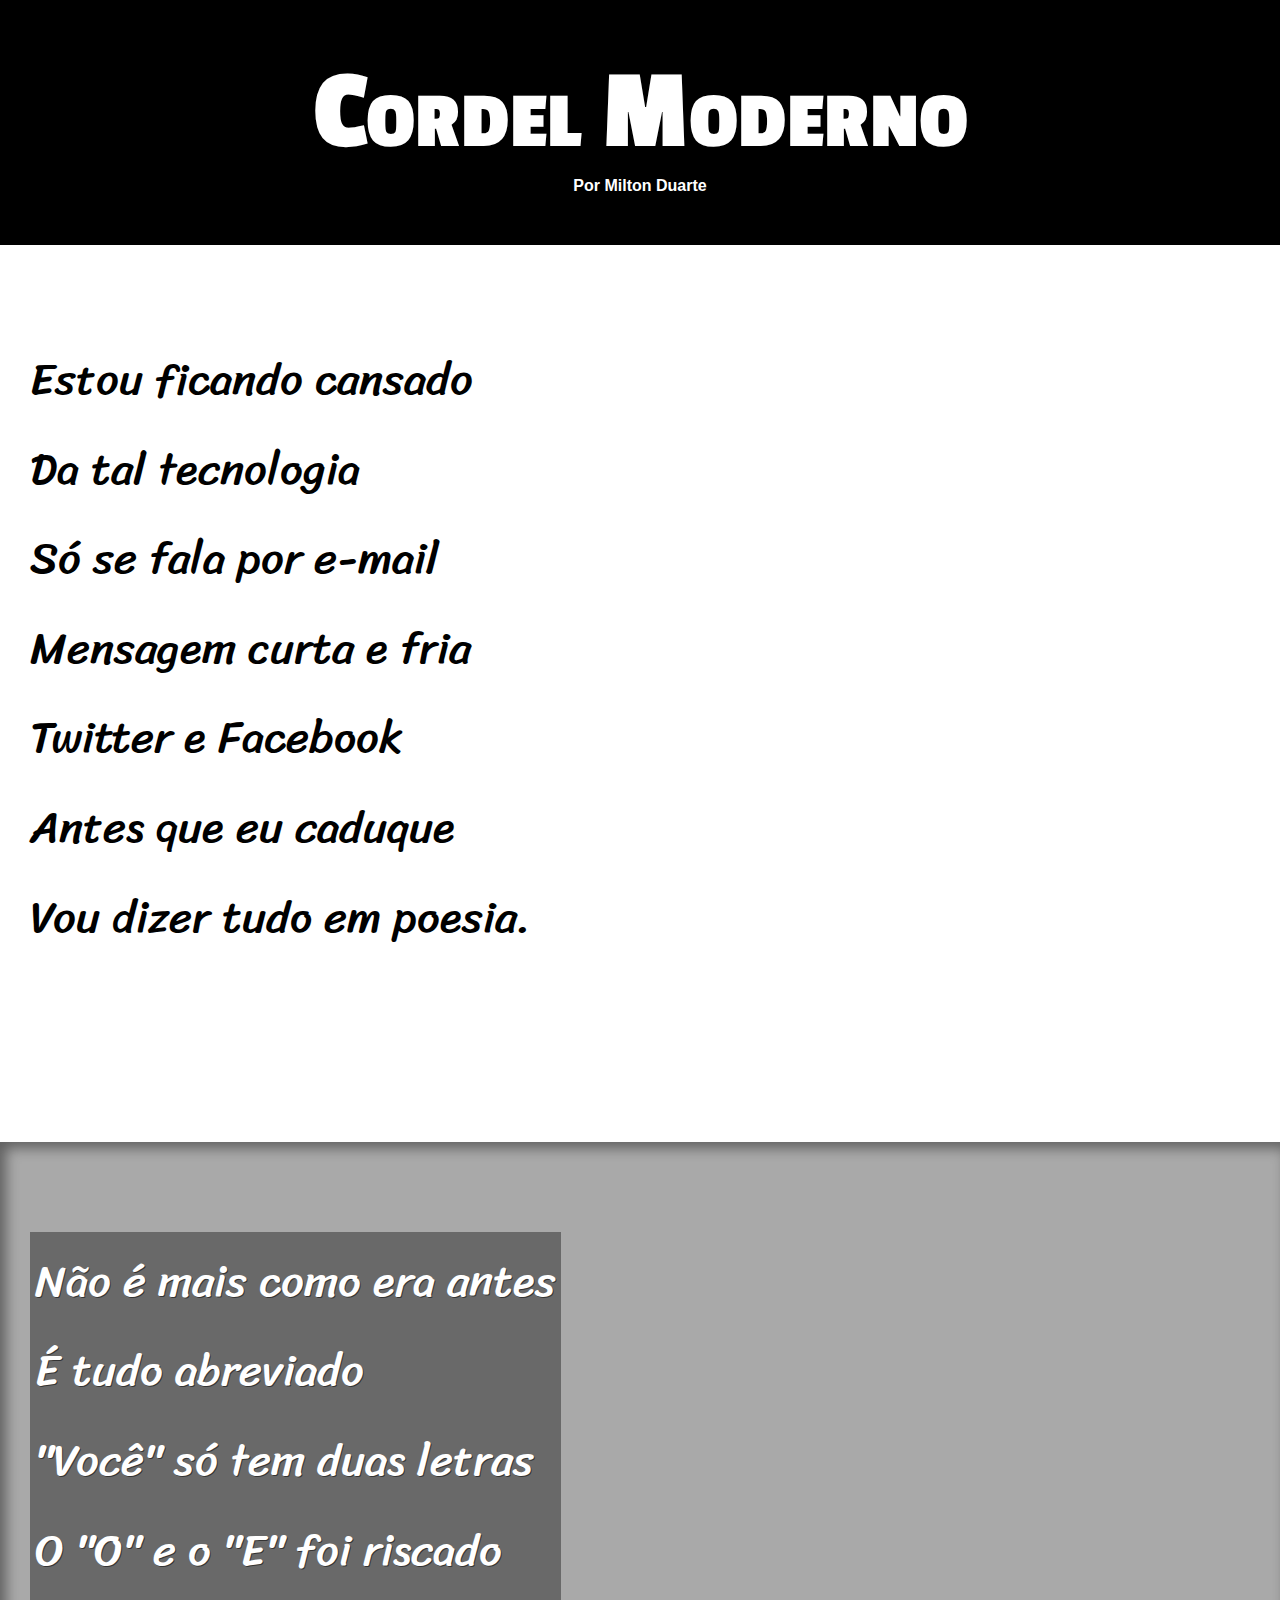
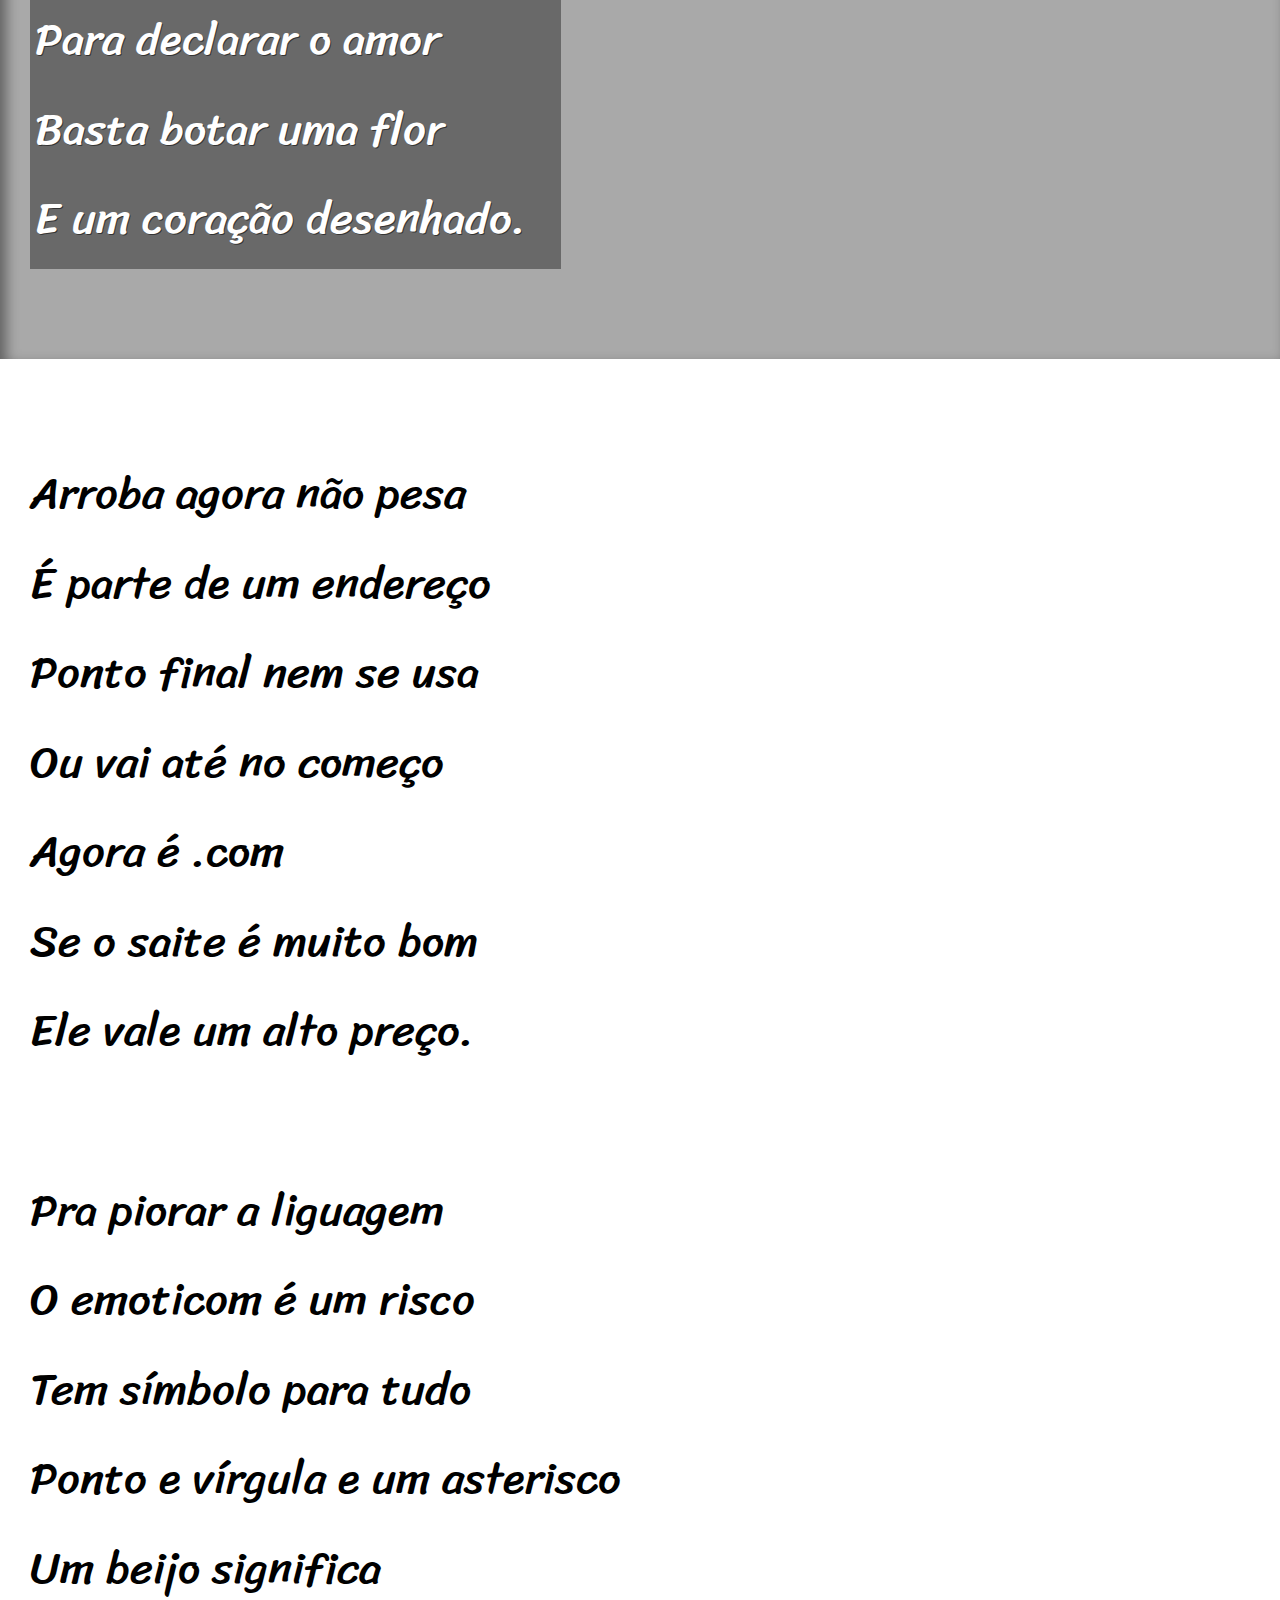
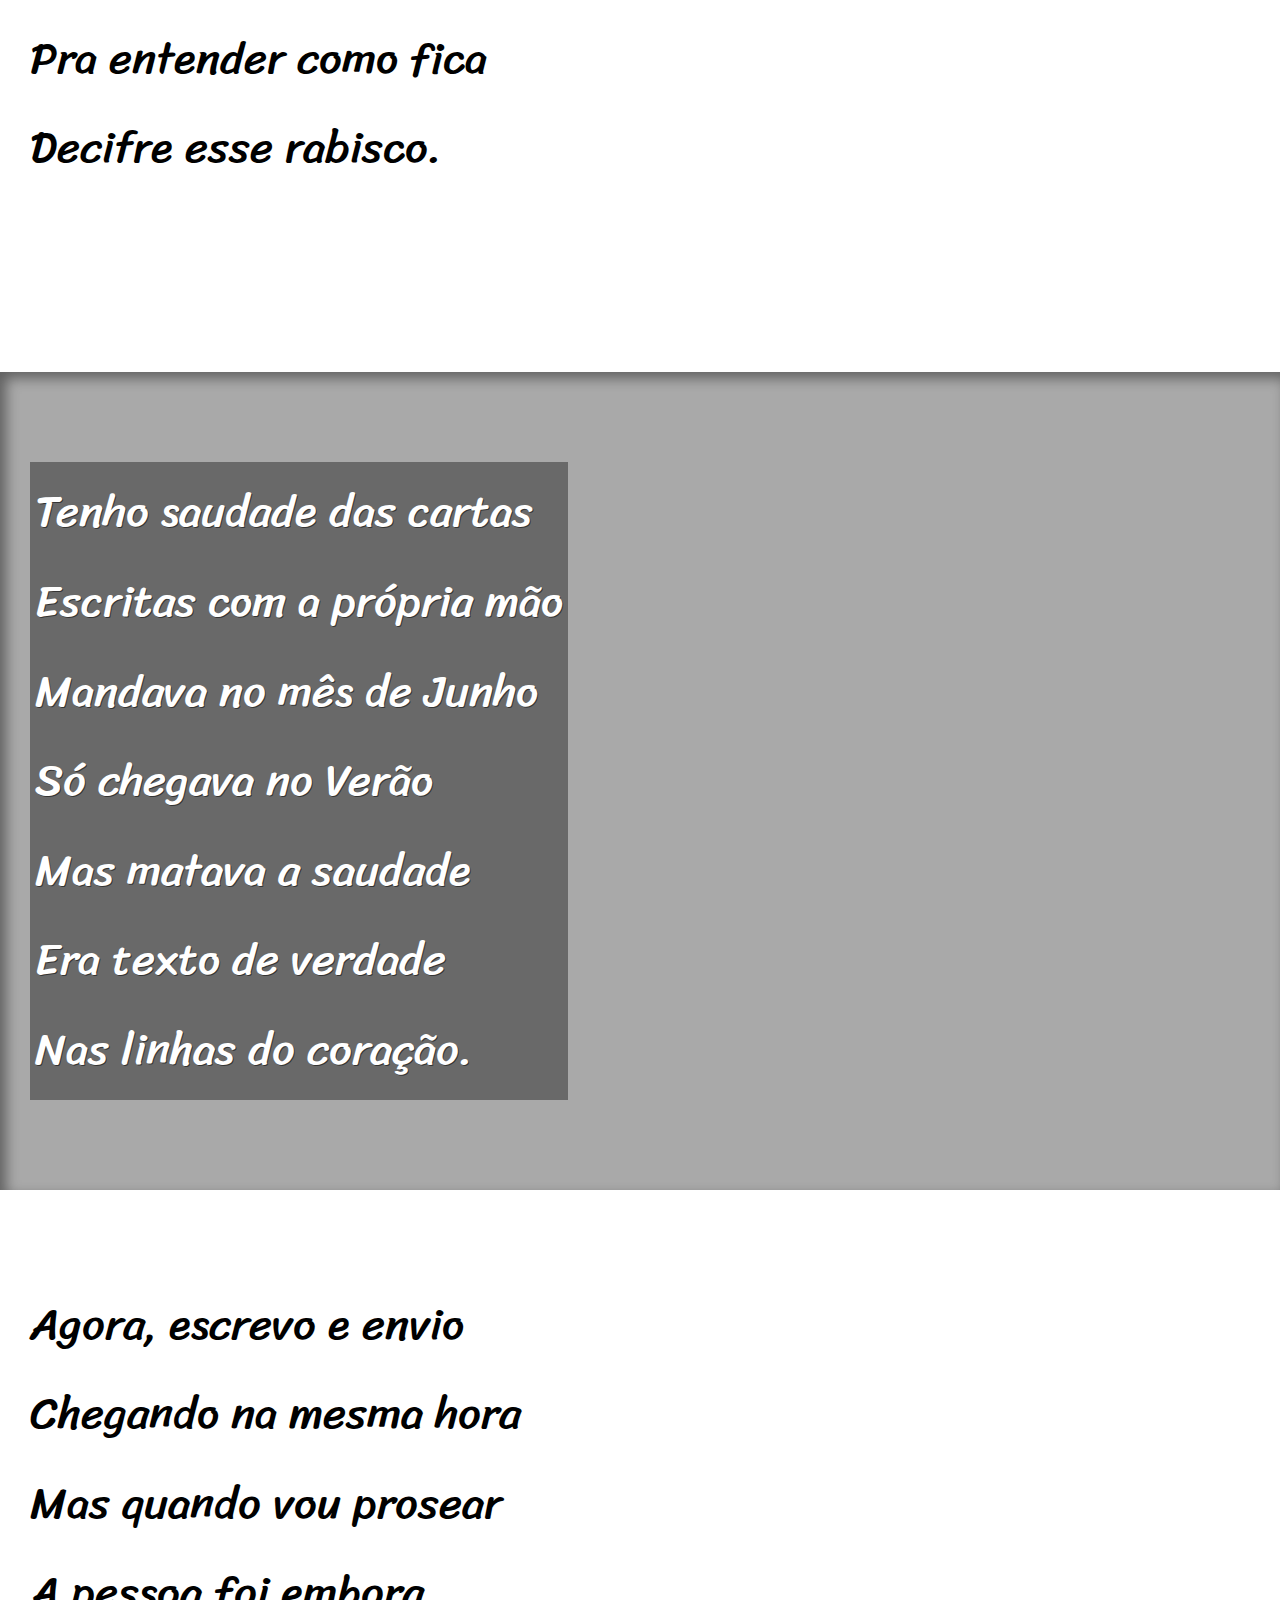
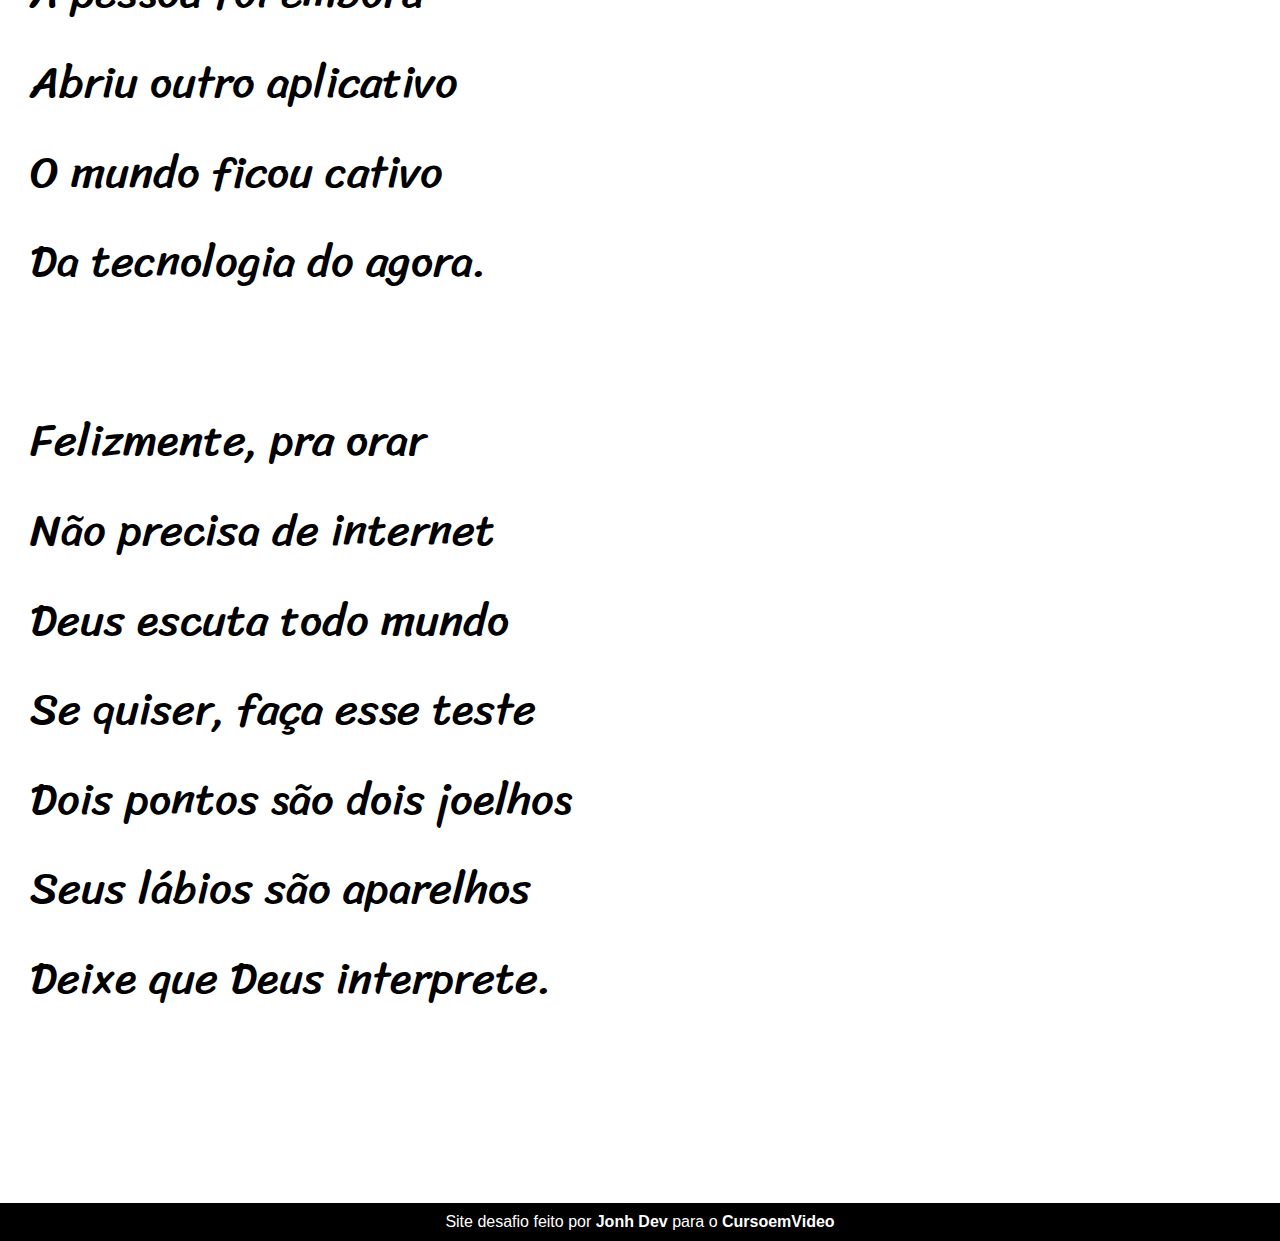
<file: Desafios/d001/index.html>
<!DOCTYPE html>
<html lang="pt-br">
<head>
    <meta charset="UTF-8">
    <meta http-equiv="X-UA-Compatible" content="IE=edge">
    <meta name="viewport" content="width=device-width, initial-scale=1.0">
    <title>Cordel Moderno</title>
    <link rel="stylesheet" href="estilo/style.css">
</head>
<body>
    <header>
        <h1>Cordel Moderno</h1>
        <p><a href="https://www.recantodasletras.com.br/poesias/3186743" target="_blank">Por Milton Duarte</a></p>  
    </header>

    <section class="normal">
        <p>
            Estou ficando cansado <br>
            Da tal tecnologia <br>
            Só se fala por e-mail <br>
            Mensagem curta e fria <br>
            Twitter e Facebook <br>
            Antes que eu caduque <br>
            Vou dizer tudo em poesia.
        </p>
    </section>

    <section class="imagem" id="img01">
        <p>
            Não é mais como era antes <br>
            É tudo abreviado <br>
            "Você" só tem duas letras <br>
            O "O" e o "E" foi riscado <br>
            Para declarar o amor <br>
            Basta botar uma flor <br>
            E um coração desenhado.
        </p>
    </section>

    <section class="normal">
        <p>
            Arroba agora não pesa <br>
            É parte de um endereço <br>
            Ponto final nem se usa <br>
            Ou vai até no começo <br>
            Agora é .com <br>
            Se o saite é muito bom <br>
            Ele vale um alto preço.
        </p>

        <p>
            Pra piorar a liguagem <br>
            O emoticom é um risco <br>
            Tem símbolo para tudo <br>
            Ponto e vírgula e um asterisco <br>
            Um beijo significa <br>
            Pra entender como fica <br>
            Decifre esse rabisco.
        </p>
    </section>

    <section class="imagem" id="img02">
        <p>
            Tenho saudade das cartas <br>
            Escritas com a própria mão <br>
            Mandava no mês de Junho <br>
            Só chegava no Verão <br>
            Mas matava a saudade <br>
            Era texto de verdade <br>
            Nas linhas do coração.
        </p>
    </section>

    <section class="normal">
        <p>
            Agora, escrevo e envio <br>
            Chegando na mesma hora <br>
            Mas quando vou prosear <br>
            A pessoa foi embora <br>
            Abriu outro aplicativo <br>
            O mundo ficou cativo <br>
            Da tecnologia do agora.
        </p>

        <p>
            Felizmente, pra orar <br>
            Não precisa de internet <br>
            Deus escuta todo mundo <br>
            Se quiser, faça esse teste <br>
            Dois pontos são dois joelhos <br>
            Seus lábios são aparelhos <br>
            Deixe que Deus interprete.
        </p>
        
    </section>

    <footer>
        <p>Site desafio feito por <a href="https://github.com/jonh-dev" target="_blank">Jonh Dev</a> para o <a href="https://www.cursoemvideo.com/" target="_blank">CursoemVideo</a> </p>
    </footer>
</body>
</html>
</file>
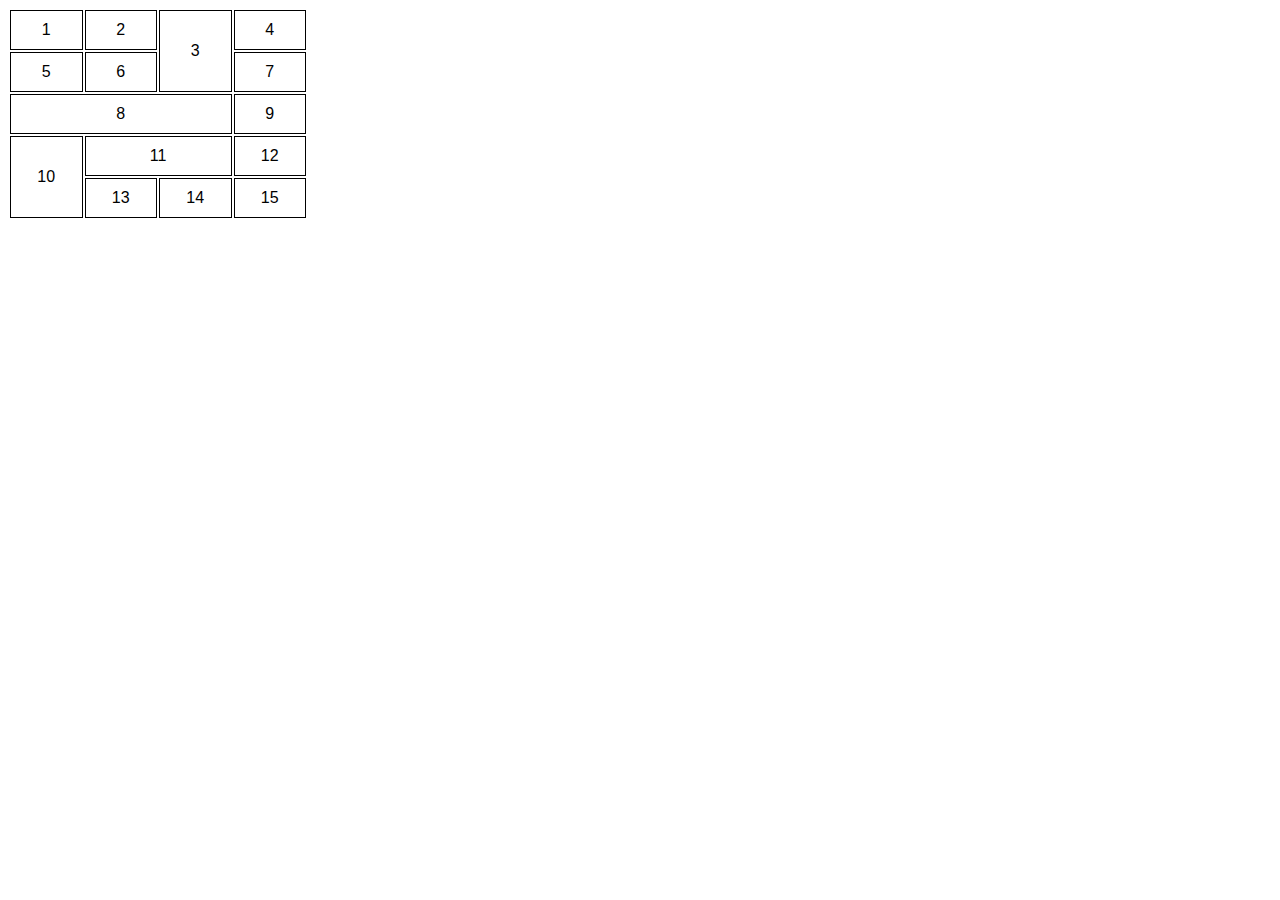
<file: Desafios/d002/index.html>
<!DOCTYPE html>
<html lang="pt-br">
<head>
    <meta charset="UTF-8">
    <meta http-equiv="X-UA-Compatible" content="IE=edge">
    <meta name="viewport" content="width=device-width, initial-scale=1.0">
    <title>Tabelas</title>
    <style>
        body{
            font-family: Arial, Helvetica, sans-serif;
        }

        table{
            width:300px;
        }

        td{
            border: 1px solid black;
            padding: 10px;
            text-align: center;
        }
    </style>
</head>
<body>
    <table>
        <tr>
            <td>1</td>
            <td>2</td>
            <td rowspan="2">3</td>
            <td>4</td>
        </tr>
        <tr>
            <td>5</td>
            <td>6</td>
            <td>7</td>
        </tr>
        <tr>
            <td colspan="3">8</td>
            <td>9</td>
        </tr>
        <tr>
            <td rowspan="2">10</td>
            <td colspan="2">11</td>
            <td>12</td>
        </tr>
        <tr>
            <td>13</td>
            <td>14</td>
            <td>15</td>
        </tr>
    </table>
</body>
</html>
</file>
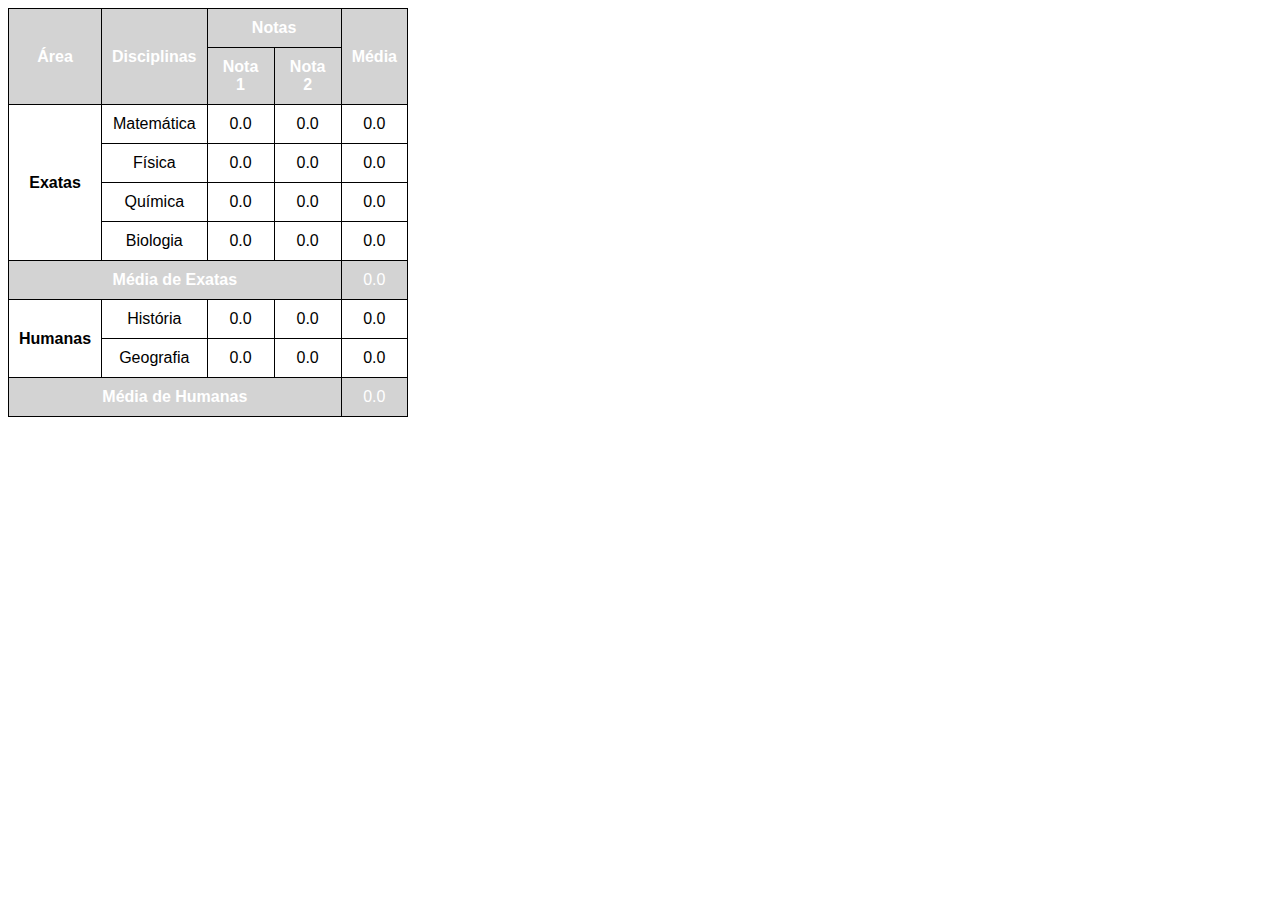
<file: Desafios/d003/index.html>
<!DOCTYPE html>
<html lang="pt-br">
<head>
    <meta charset="UTF-8">
    <meta http-equiv="X-UA-Compatible" content="IE=edge">
    <meta name="viewport" content="width=device-width, initial-scale=1.0">
    <title>Tabelas</title>
    <style>
        body{
            font-family: Arial, Helvetica, sans-serif;
        }

        table{
            border-collapse: collapse;
            width: 400px;
        }


        th, td{
            border: 1px solid black;
            padding: 10px;
            text-align: center;
        }
        
        .topo{
            color: white;
            background-color: lightgray;
        }
    </style>
</head>
<body>
    <table>
        <thead>
            <tr class="topo">
                <th rowspan="2" scope="col">Área</th>
                <th rowspan="2" scope="row">Disciplinas</th>
                <th colspan="2" scope="rowgroup">Notas</th>
                <th rowspan="2" scope="row">Média</th>
            </tr>
            <tr class="topo">
                <th scope="row">Nota 1</th>
                <th scope="row">Nota 2</th>
            </tr>
        </thead>
        <tbody>
            <tr>
                <th rowspan="4" scope="colgroup">Exatas</th>
                <td scope="col">Matemática</td>
                <td>0.0</td>
                <td>0.0</td>
                <td>0.0</td>
            </tr>
            <tr>
                <td scope="col">Física</td>
                <td>0.0</td>
                <td>0.0</td>
                <td>0.0</td>
            </tr>
            <tr>
                <td scope="col">Química</td>
                <td>0.0</td>
                <td>0.0</td>
                <td>0.0</td>
            </tr>
            <tr>
                <td scope="col">Biologia</td>
                <td>0.0</td>
                <td>0.0</td>
                <td>0.0</td>
            </tr>
            <tr class="topo">
                <th colspan="4" scope="col">Média de Exatas</th>
                <td>0.0</td>
            </tr>
            <tr>
                <th rowspan="2" scope="colgroup">Humanas</th>
                <td scope="col">História</td>
                <td>0.0</td>
                <td>0.0</td>
                <td>0.0</td>
            </tr>
            <tr>
                <td scope="col">Geografia</td>
                <td>0.0</td>
                <td>0.0</td>
                <td>0.0</td>
            </tr>
            <tr class="topo">
                <th colspan="4" scope="col">Média de Humanas</th>
                <td>0.0</td>
            </tr>
        </tbody>
    </table>
</body>
</html>
</file>
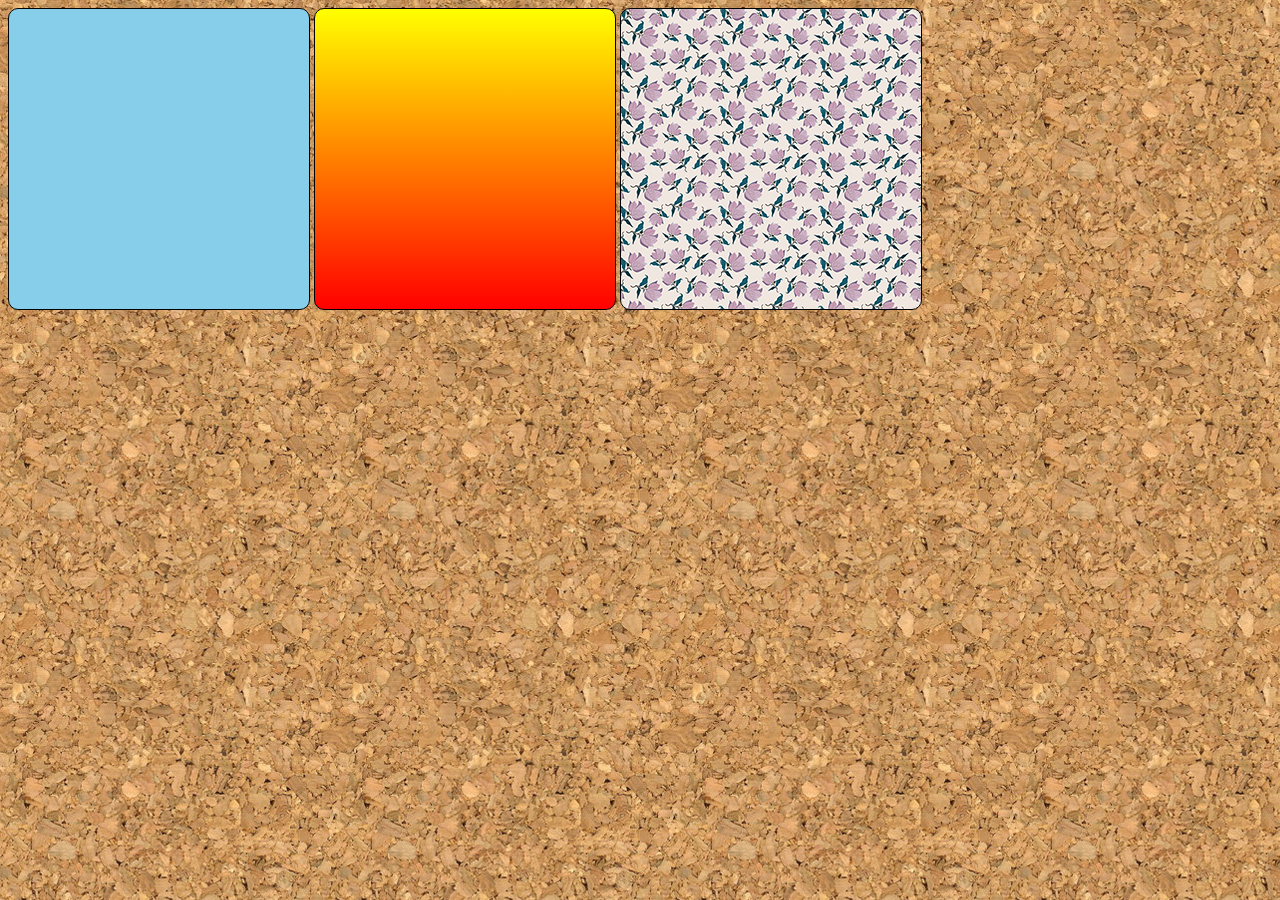
<file: Exercicios/ex001/index.html>
<!DOCTYPE html>
<html lang="pt-br">
<head>
    <meta charset="UTF-8">
    <meta http-equiv="X-UA-Compatible" content="IE=edge">
    <meta name="viewport" content="width=device-width, initial-scale=1.0">
    <title>Teste de Imagem de Fundo</title>
    <style>
        body{
            background-image: url('imagens/wallpaper001.jpg');
        }

        div.quadrado{
            display: inline-block;
            border-radius: 10px;
            border: 1px solid black;
            background-color: lightgrey;
            width: 300px;
            height: 300px;
        }

        div#q1{
            background-color: skyblue;
        }

        div#q2{
            background-image: linear-gradient(to bottom, yellow, red);
        }

        div#q3{
            background-image: url('imagens/pattern003.png');
        }
    </style>
</head>
<body>
    <div class="quadrado" id="q1">

    </div>
    <div class="quadrado" id="q2">

    </div>
    <div class="quadrado" id="q3">

    </div>
</body>
</html>
</file>
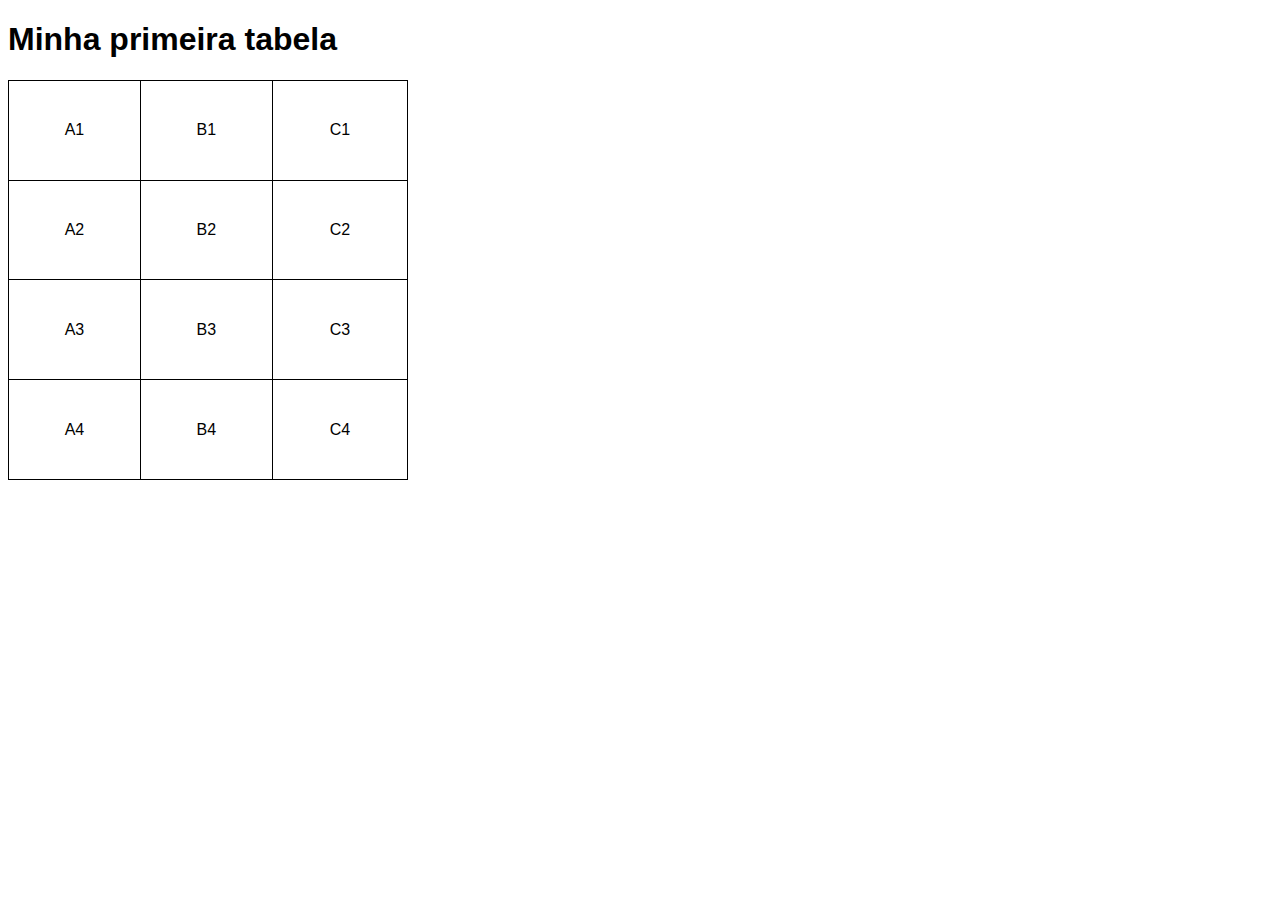
<file: Exercicios/ex002/index.html>
<!DOCTYPE html>
<html lang="pt-br">
<head>
    <meta charset="UTF-8">
    <meta http-equiv="X-UA-Compatible" content="IE=edge">
    <meta name="viewport" content="width=device-width, initial-scale=1.0">
    <title>Tabelas</title>
    <style>
        body{
            font-family: Arial, Helvetica, sans-serif;
        }

        table{
            width: 400px;
            height: 400px;
            border-collapse: collapse;
        }

        td{
            border: 1px solid black;
            padding: 8px; 
            text-align: center; /* Alinhamento Horizontal */
            vertical-align: middle; /* Alinhamento Vertical */
        }

    </style>
</head>
<body>
    <h1>Minha primeira tabela</h1>
    <!--
        HIERARQUIA DE TABELA (Simples)

            TABLE = tabela
                TABLE ROW = linha de tabela
                    TABLE HEADER = cabeçalho de tabela
                    TABLE DATA = dado de tabela

    -->
    <table> 
        <tr> <!-- Primeira Linha -->
            <td>A1</td>
            <td>B1</td>
            <td>C1</td>
        </tr>
        <tr> <!-- Segunda Linha -->
            <td>A2</td>
            <td>B2</td>
            <td>C2</td>
        </tr>
        <tr> <!-- Terceira Linha -->
            <td>A3</td>
            <td>B3</td>
            <td>C3</td>
        </tr>
        <tr> <!-- Quarta Linha -->
            <td>A4</td>
            <td>B4</td>
            <td>C4</td>
        </tr>
    </table>
</body>
</html>
</file>
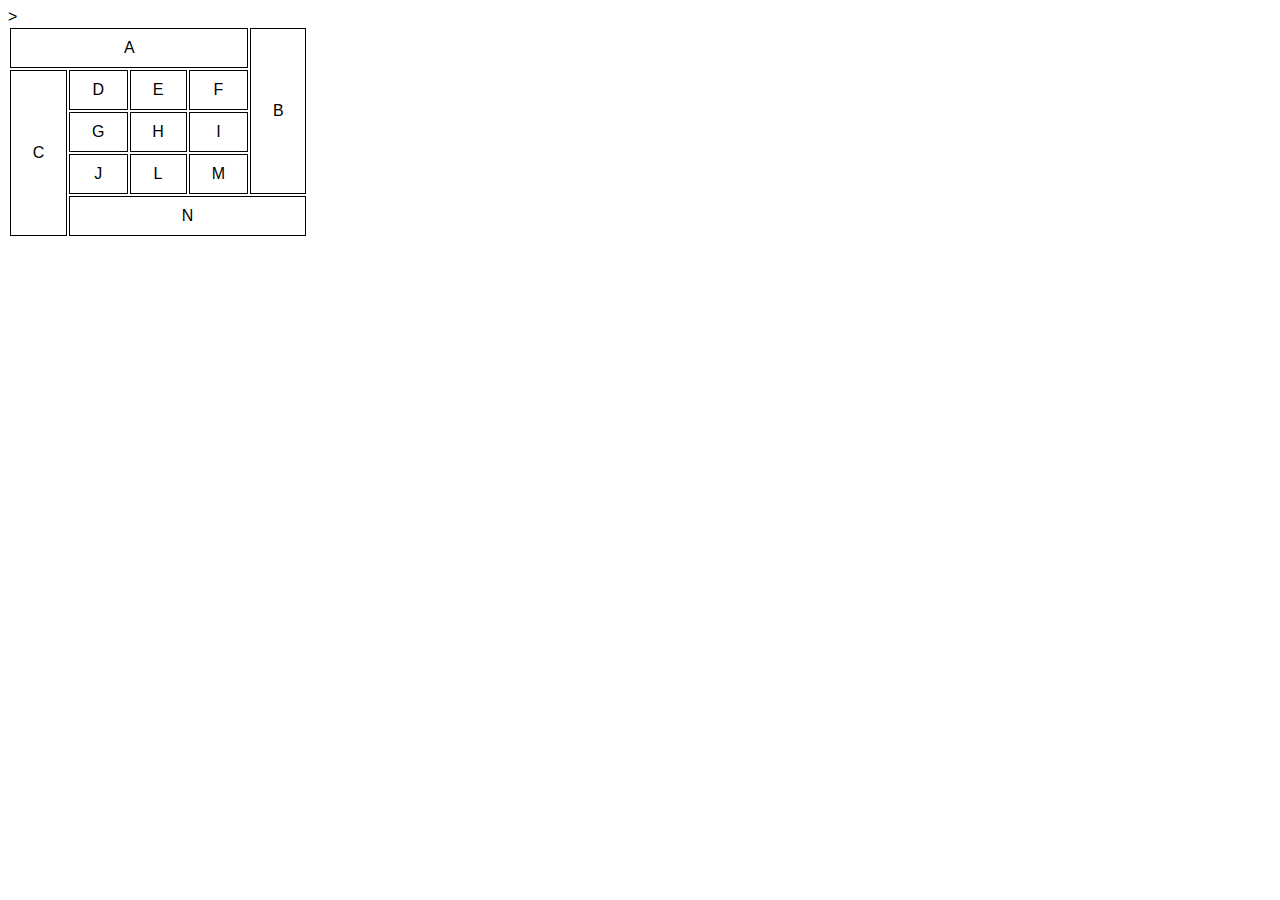
<file: Desafios/d002/tabela001.html>
<!DOCTYPE html>
<html lang="pt-br">
<head>
    <meta charset="UTF-8">
    <meta http-equiv="X-UA-Compatible" content="IE=edge">
    <meta name="viewport" content="width=device-width, initial-scale=1.0">
    <title>Tabelas</title>
    <style>
        body{
            font-family: Arial, Helvetica, sans-serif;
        }

        table{
            width: 300px;
        }

        td{
            border: 1px solid black;
            padding: 10px;
            text-align: center;
        }
    </style>
</head>
<body>
    <table>
        <tr>
            <td colspan="4">A</td>
            <td rowspan="4">B</td>>
        </tr>
        <tr>
            <td rowspan="4">C</td>
            <td>D</td>
            <td>E</td>
            <td>F</td
        </tr>
        <tr>
            <td>G</td>
            <td>H</td>
            <td>I</td>
        </tr>
        <tr>
            <td>J</td>
            <td>L</td>
            <td>M</td>
        </tr>
        <tr>
            <td colspan="4">N</td>
        </tr>
    </table>
</body>
</html>
</file>
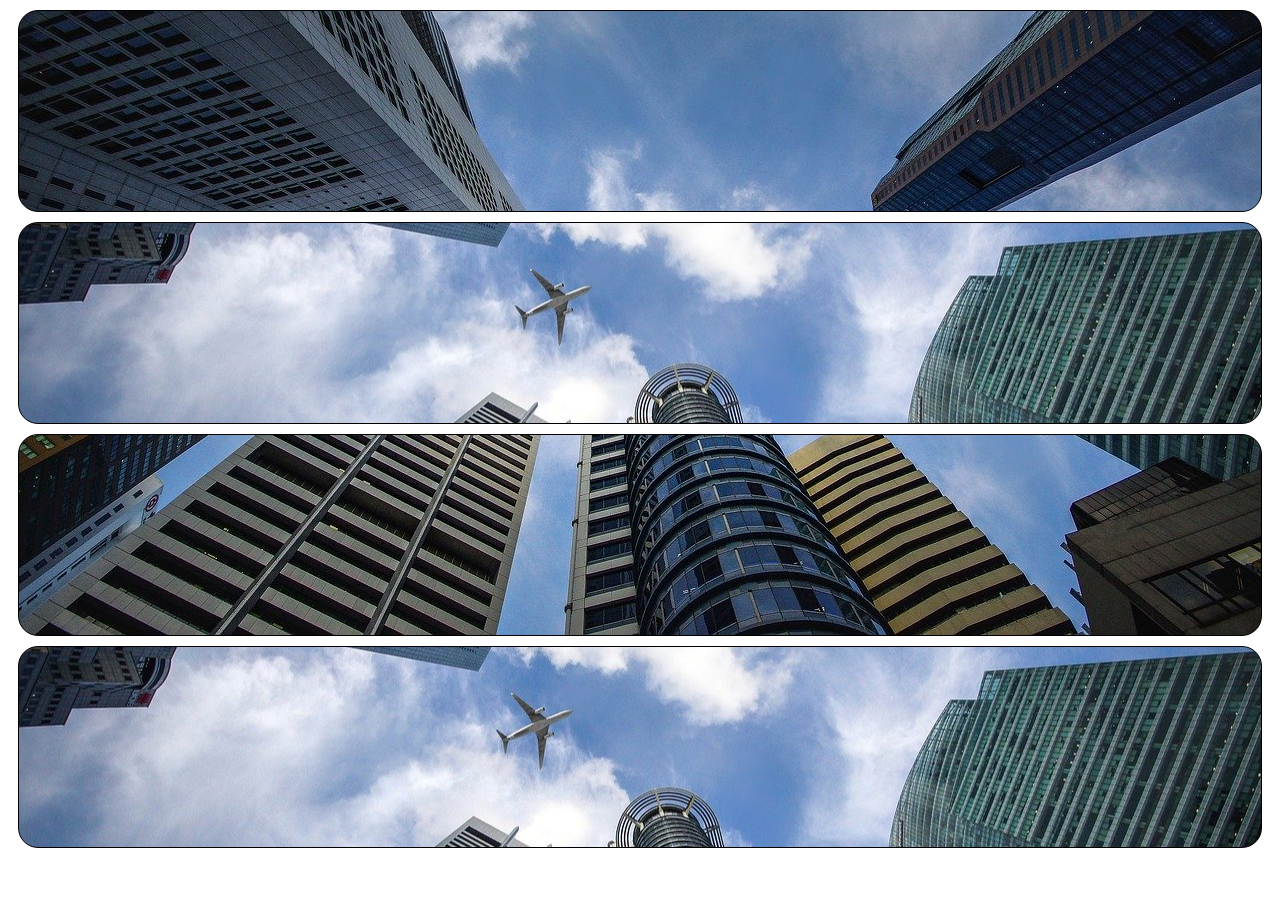
<file: Exercicios/ex001/fundo002.html>
<!DOCTYPE html>
<html lang="pt-br">
<head>
    <meta charset="UTF-8">
    <meta http-equiv="X-UA-Compatible" content="IE=edge">
    <meta name="viewport" content="width=device-width, initial-scale=1.0">
    <title>Posição dos Fundos</title>
    <style>
        div.bloco{
            background-image: url('imagens/wallpaper002.jpg');
            height: 200px;
            border: 1px solid black;
            border-radius: 20px;
            margin: 10px;
        }

        div#q1{
            background-position: left top;
        }

        div#q2{
            background-position: left center;
        }

        div#q3{
            background-position: right bottom;
        }

        div#q4{
            background-position: center center;
        }
    </style>
</head>
<body>
    <div class="bloco" id="q1">

    </div>
    <div class="bloco" id="q2">

    </div>
    <div class="bloco" id="q3">

    </div>
    <div class="bloco" id="q4">

    </div>
</body>
</html>
</file>
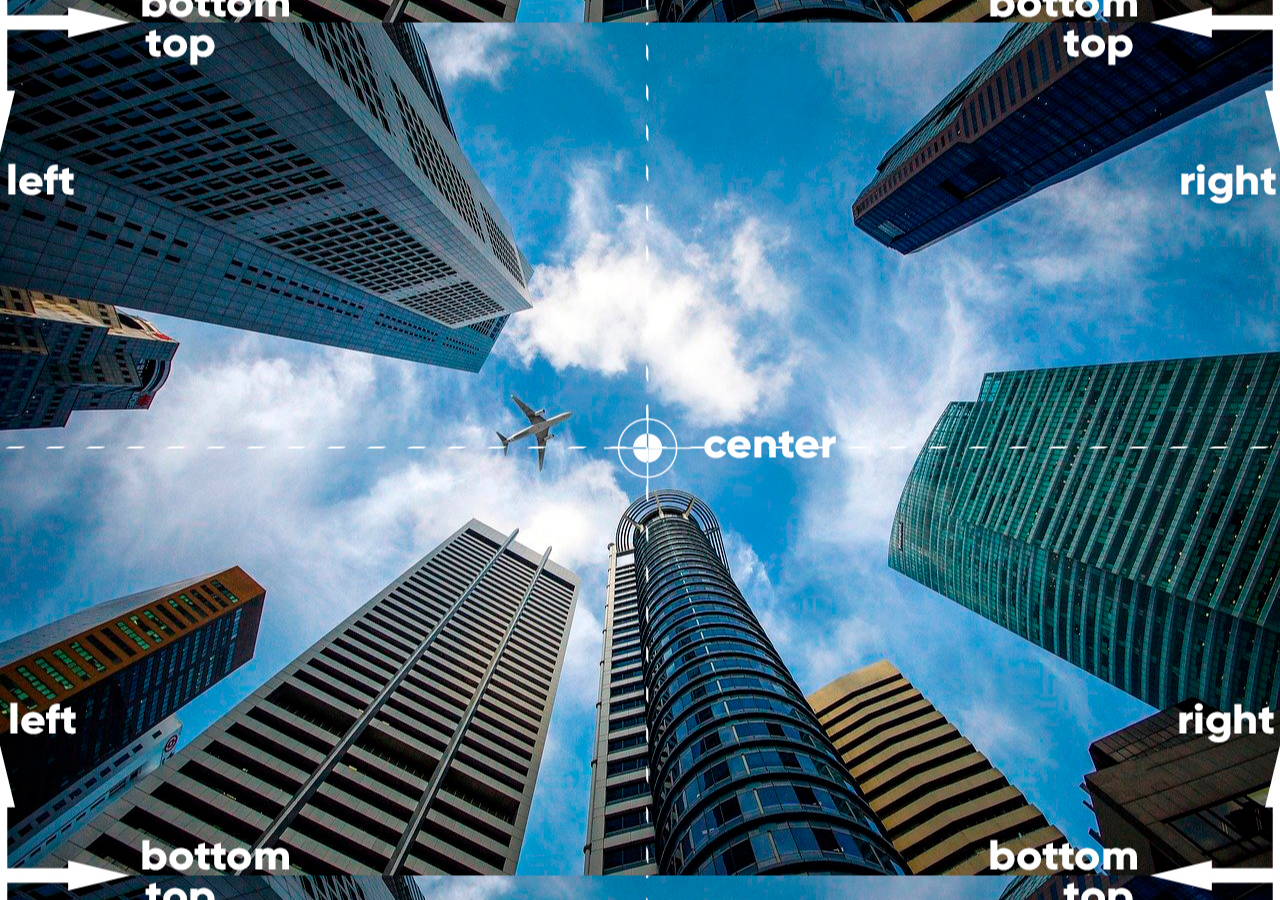
<file: Exercicios/ex001/fundo004.html>
<!DOCTYPE html>
<html lang="pt-br">
<head>
    <meta charset="UTF-8">
    <meta http-equiv="X-UA-Compatible" content="IE=edge">
    <meta name="viewport" content="width=device-width, initial-scale=1.0">
    <title>Posicionamento</title>
    <style>
        body{
            height: 98vh;
            background-image: url('imagens/wallpaper003.jpg');
            background-position: center center;
        }
    </style>
</head>
<body>
    
</body>
</html>
</file>
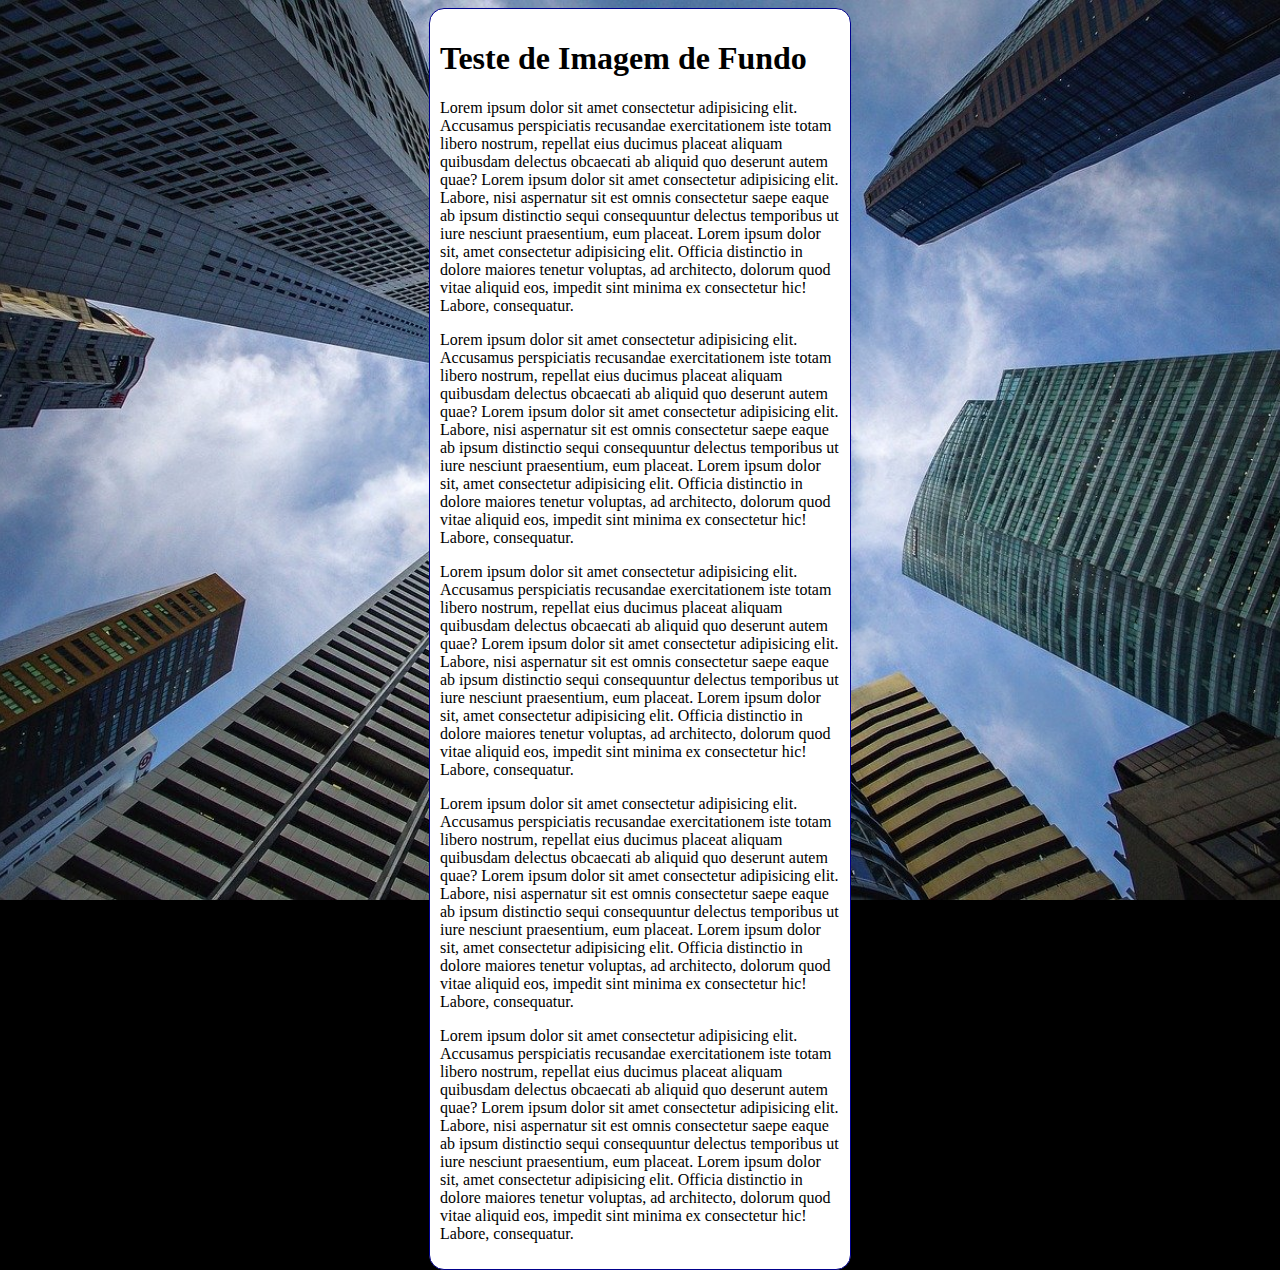
<file: Exercicios/ex001/fundo005.html>
<!DOCTYPE html>
<html lang="pt-br">
<head>
    <meta charset="UTF-8">
    <meta http-equiv="X-UA-Compatible" content="IE=edge">
    <meta name="viewport" content="width=device-width, initial-scale=1.0">
    <title>Fundo fixo de tela</title>
    <style>
        body{
            height: 100vh;
            /*
            background-color: black;
            background-image: url('imagens/wallpaper002.jpg');
            background-position: center top;
            background-repeat: no-repeat;
            background-size: cover;
            background-attachment: fixed;

                Shorthand - Background 
            
                Color > image > position > repeat > [size] > attachment;

            */

            background: black url('imagens/wallpaper002.jpg') center center no-repeat fixed;
            background-size: cover;


        }

        main{
            background-color: white;
            max-width: 400px;
            padding: 10px;
            margin: auto;
            border: 1px solid darkblue;
            border-radius: 15px;
        }
    </style>
</head>
<body>
    <main>
        <h1>Teste de Imagem de Fundo</h1>
        <p>Lorem ipsum dolor sit amet consectetur adipisicing elit. Accusamus perspiciatis recusandae exercitationem iste totam libero nostrum, repellat eius ducimus placeat aliquam quibusdam delectus obcaecati ab aliquid quo deserunt autem quae? Lorem ipsum dolor sit amet consectetur adipisicing elit. Labore, nisi aspernatur sit est omnis consectetur saepe eaque ab ipsum distinctio sequi consequuntur delectus temporibus ut iure nesciunt praesentium, eum placeat. Lorem ipsum dolor sit, amet consectetur adipisicing elit. Officia distinctio in dolore maiores tenetur voluptas, ad architecto, dolorum quod vitae aliquid eos, impedit sint minima ex consectetur hic! Labore, consequatur.</p>
        <p>Lorem ipsum dolor sit amet consectetur adipisicing elit. Accusamus perspiciatis recusandae exercitationem iste totam libero nostrum, repellat eius ducimus placeat aliquam quibusdam delectus obcaecati ab aliquid quo deserunt autem quae? Lorem ipsum dolor sit amet consectetur adipisicing elit. Labore, nisi aspernatur sit est omnis consectetur saepe eaque ab ipsum distinctio sequi consequuntur delectus temporibus ut iure nesciunt praesentium, eum placeat. Lorem ipsum dolor sit, amet consectetur adipisicing elit. Officia distinctio in dolore maiores tenetur voluptas, ad architecto, dolorum quod vitae aliquid eos, impedit sint minima ex consectetur hic! Labore, consequatur.</p>
        <p>Lorem ipsum dolor sit amet consectetur adipisicing elit. Accusamus perspiciatis recusandae exercitationem iste totam libero nostrum, repellat eius ducimus placeat aliquam quibusdam delectus obcaecati ab aliquid quo deserunt autem quae? Lorem ipsum dolor sit amet consectetur adipisicing elit. Labore, nisi aspernatur sit est omnis consectetur saepe eaque ab ipsum distinctio sequi consequuntur delectus temporibus ut iure nesciunt praesentium, eum placeat. Lorem ipsum dolor sit, amet consectetur adipisicing elit. Officia distinctio in dolore maiores tenetur voluptas, ad architecto, dolorum quod vitae aliquid eos, impedit sint minima ex consectetur hic! Labore, consequatur.</p>
        <p>Lorem ipsum dolor sit amet consectetur adipisicing elit. Accusamus perspiciatis recusandae exercitationem iste totam libero nostrum, repellat eius ducimus placeat aliquam quibusdam delectus obcaecati ab aliquid quo deserunt autem quae? Lorem ipsum dolor sit amet consectetur adipisicing elit. Labore, nisi aspernatur sit est omnis consectetur saepe eaque ab ipsum distinctio sequi consequuntur delectus temporibus ut iure nesciunt praesentium, eum placeat. Lorem ipsum dolor sit, amet consectetur adipisicing elit. Officia distinctio in dolore maiores tenetur voluptas, ad architecto, dolorum quod vitae aliquid eos, impedit sint minima ex consectetur hic! Labore, consequatur.</p>
        <p>Lorem ipsum dolor sit amet consectetur adipisicing elit. Accusamus perspiciatis recusandae exercitationem iste totam libero nostrum, repellat eius ducimus placeat aliquam quibusdam delectus obcaecati ab aliquid quo deserunt autem quae? Lorem ipsum dolor sit amet consectetur adipisicing elit. Labore, nisi aspernatur sit est omnis consectetur saepe eaque ab ipsum distinctio sequi consequuntur delectus temporibus ut iure nesciunt praesentium, eum placeat. Lorem ipsum dolor sit, amet consectetur adipisicing elit. Officia distinctio in dolore maiores tenetur voluptas, ad architecto, dolorum quod vitae aliquid eos, impedit sint minima ex consectetur hic! Labore, consequatur.</p>
    </main>
</body>
</html>
</file>
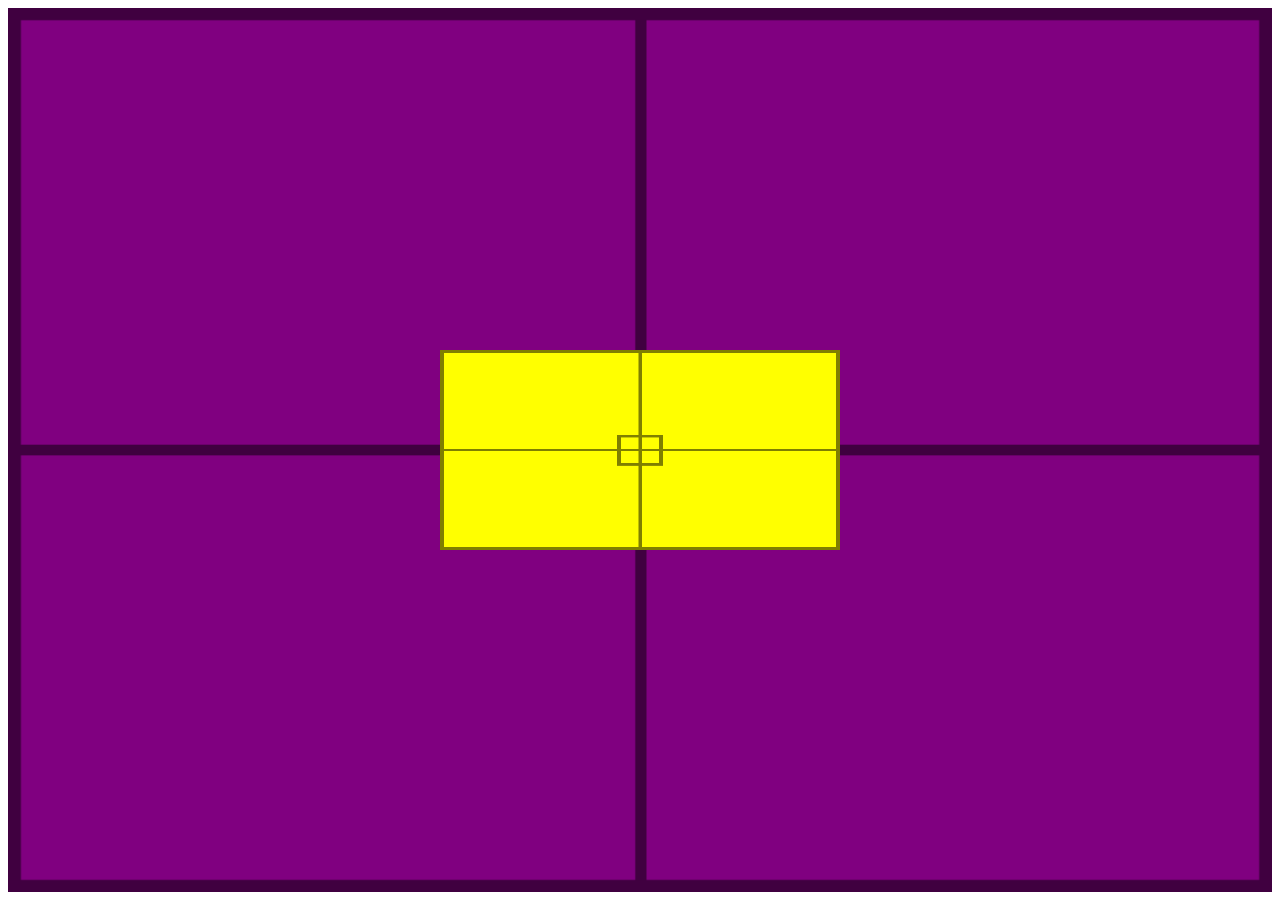
<file: Exercicios/ex001/fundo006.html>
<!DOCTYPE html>
<html lang="pt-br">
<head>
    <meta charset="UTF-8">
    <meta http-equiv="X-UA-Compatible" content="IE=edge">
    <meta name="viewport" content="width=device-width, initial-scale=1.0">
    <title>Alinhamento Vertical</title>
    <style>
        #container{
            background-image: url('imagens/target001.png');
            background-size: 100% 100%;

            position: relative;
            height: 96vh;
            padding: 10px;
            background-color: purple;
        }

        #conteudo{
            background-image: url('imagens/target001.png');
            background-size: 100% 100%;
            position: absolute;
            height: 200px;
            width: 400px;
            background-color: yellow;

            left: 50%;
            top: 50%;

            transform: translate(-50%, -50%);
        }
    </style>
</head>
<body>
    <section id="container">
        <article id="conteudo">

        </article>
    </section>
</body>
</html>
</file>
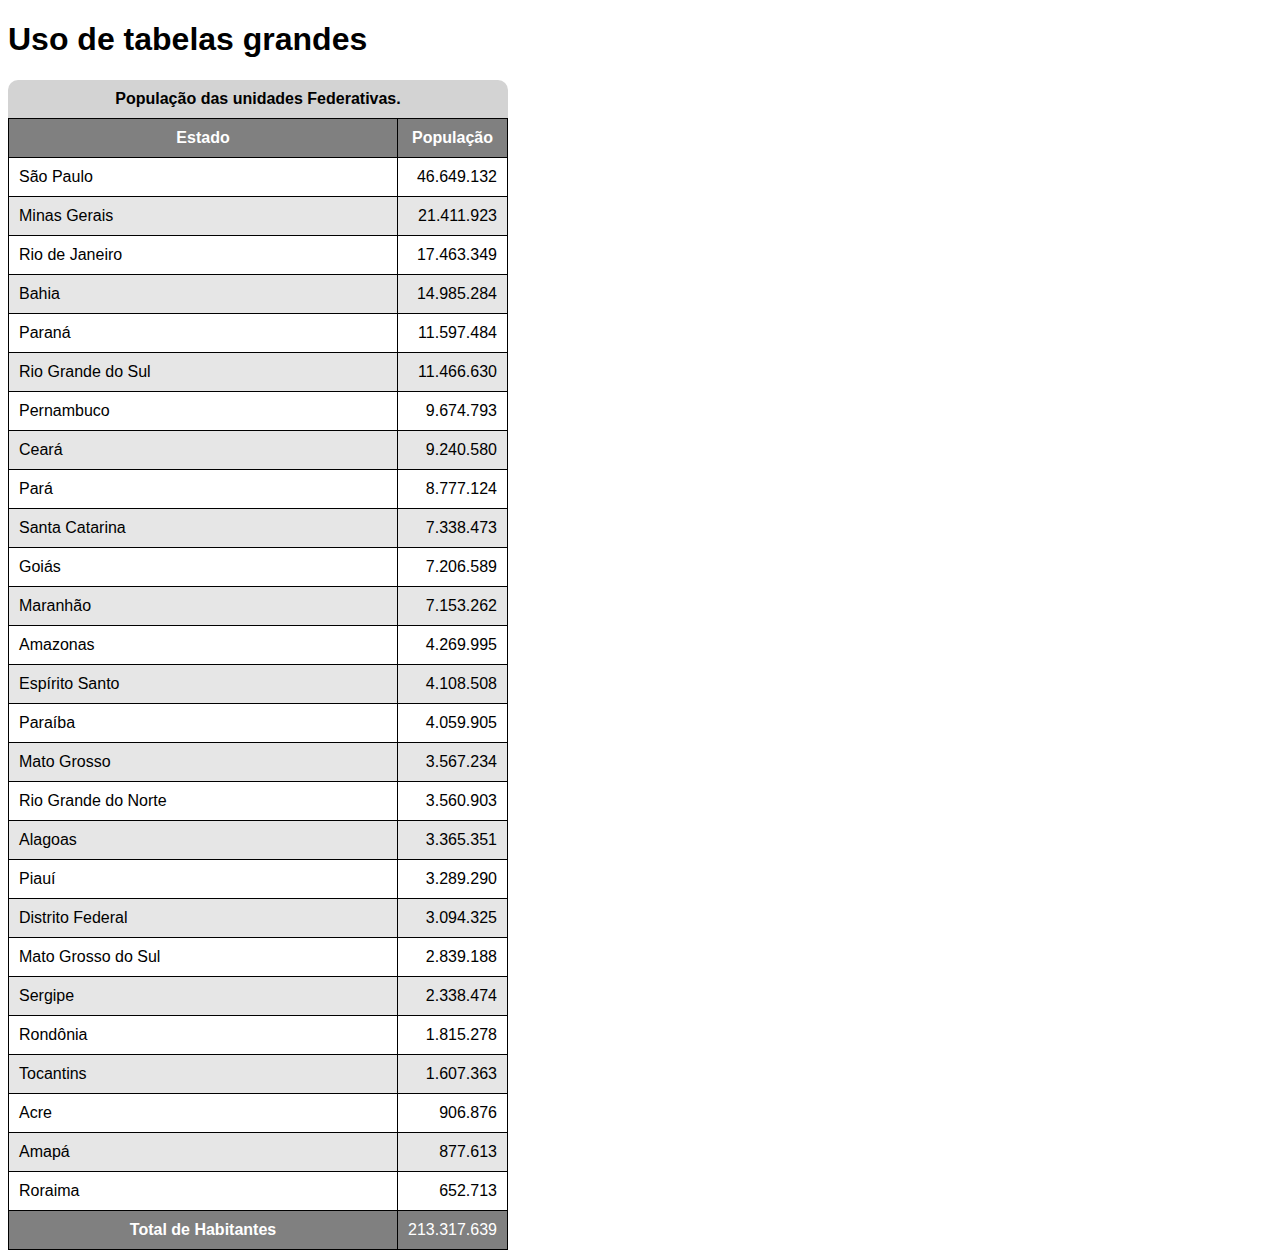
<file: Exercicios/ex002/tabela001.html>
<!DOCTYPE html>
<html lang="pt-br">
<head>
    <meta charset="UTF-8">
    <meta http-equiv="X-UA-Compatible" content="IE=edge">
    <meta name="viewport" content="width=device-width, initial-scale=1.0">
    <title>Tabelas</title>
    <style>
        body{
            font-family: Arial, Helvetica, sans-serif;
        }

        table{
            width: 500px;
            border-collapse: collapse;
            position: relative;
        }

        caption{
            font: 1.5em;
            font-weight: bold;
            padding: 10px;
            background-color: lightgray;
            border-radius: 10px 10px 0px 0px;
        }

        td,th{
            border: 1px solid black;
            padding: 10px;
        }

        thead, tfoot{
            background-color: gray;
            color: white;
        }

        thead > tr > th{
            position: sticky;
            top: -1px;
            background-color: gray;
        }


        /* odd  = impar / 2n-1
           even = par   / 2n   */

        tbody > tr:nth-child(2n){
            background-color: rgba(211, 211, 211, 0.562);
        }

        td.num{
            text-align: right;
        }
    </style>
</head>
<body>
    <h1>Uso de tabelas grandes</h1>

    <!--

        ANATOMIA PARA TABELAS GRANDES

        CAPTION
        TABLE
            THEAD
                TR, TD, TH
            TBODY
                TR, TD, TH
            TFOOT
                TR, TD, TH

    -->

    <table>
        <caption>População das unidades Federativas.</caption>
        <thead>
            <tr>
                <th scope="col">Estado</th>
                <th scope="col" style="width: 50px ;">População</th>
            </tr>
        </thead>
        <tbody>
            <tr>
                <td>São Paulo</td>
                <td class="num">46.649.132</td>
            </tr>
            <tr>
                <td>Minas Gerais</td>
                <td class="num">21.411.923</td>
            </tr>
            <tr>
                <td>Rio de Janeiro</td>
                <td class="num">17.463.349</td>
            </tr>
            <tr>
                <td>Bahia</td>
                <td class="num">14.985.284</td>
            </tr>
            <tr>
                <td>Paraná</td>
                <td class="num">11.597.484	</td>
            </tr>
            <tr>
                <td>Rio Grande do Sul</td>
                <td class="num">11.466.630</td>
            </tr>
            <tr>
                <td>Pernambuco</td>
                <td class="num">9.674.793</td>
            </tr>
            <tr>
                <td>Ceará</td>
                <td class="num">9.240.580</td>
            </tr>
            <tr>
                <td>Pará</td>
                <td class="num">8.777.124	</td>
            </tr>
            <tr>
                <td>Santa Catarina</td>
                <td class="num">7.338.473</td>
            </tr>
            <tr>
                <td>Goiás</td>
                <td class="num">7.206.589</td>
            </tr>
            <tr>
                <td>Maranhão</td>
                <td class="num">7.153.262</td>
            </tr>
            <tr>
                <td>Amazonas</td>
                <td class="num">4.269.995</td>
            </tr>
            <tr>
                <td>Espírito Santo</td>
                <td class="num">4.108.508</td>
            </tr>
            <tr>
                <td>Paraíba</td>
                <td class="num">4.059.905</td>
            </tr>
            <tr>
                <td>Mato Grosso</td>
                <td class="num">3.567.234</td>
            </tr>
            <tr>
                <td>Rio Grande do Norte</td>
                <td class="num">3.560.903</td>
            </tr>
            <tr>
                <td>Alagoas</td>
                <td class="num">3.365.351</td>
            </tr>
            <tr>
                <td>Piauí</td>
                <td class="num">3.289.290</td>
            </tr>
            <tr>
                <td>Distrito Federal</td>
                <td class="num">3.094.325</td>
            </tr>
            <tr>
                <td>Mato Grosso do Sul</td>
                <td class="num">2.839.188</td>
            </tr>
            <tr>
                <td>Sergipe</td>
                <td class="num">2.338.474</td>
            </tr>
            <tr>
                <td>Rondônia</td>
                <td class="num">1.815.278</td>
            </tr>
            <tr>
                <td>Tocantins</td>
                <td class="num">1.607.363</td>
            </tr>
            <tr>
                <td>Acre</td>
                <td class="num">906.876</td>
            </tr>
            <tr>
                <td>Amapá</td>
                <td class="num">877.613</td>
            </tr>
            <tr>
                <td>Roraima</td>
                <td class="num">652.713</td>
            </tr>
        </tbody>
        <tfoot>
            <tr>
                <th scope="row">Total de Habitantes</th>
                <td class="num">213.317.639</td>
            </tr>
        </tfoot>
    </table>
</body>
</html>
</file>
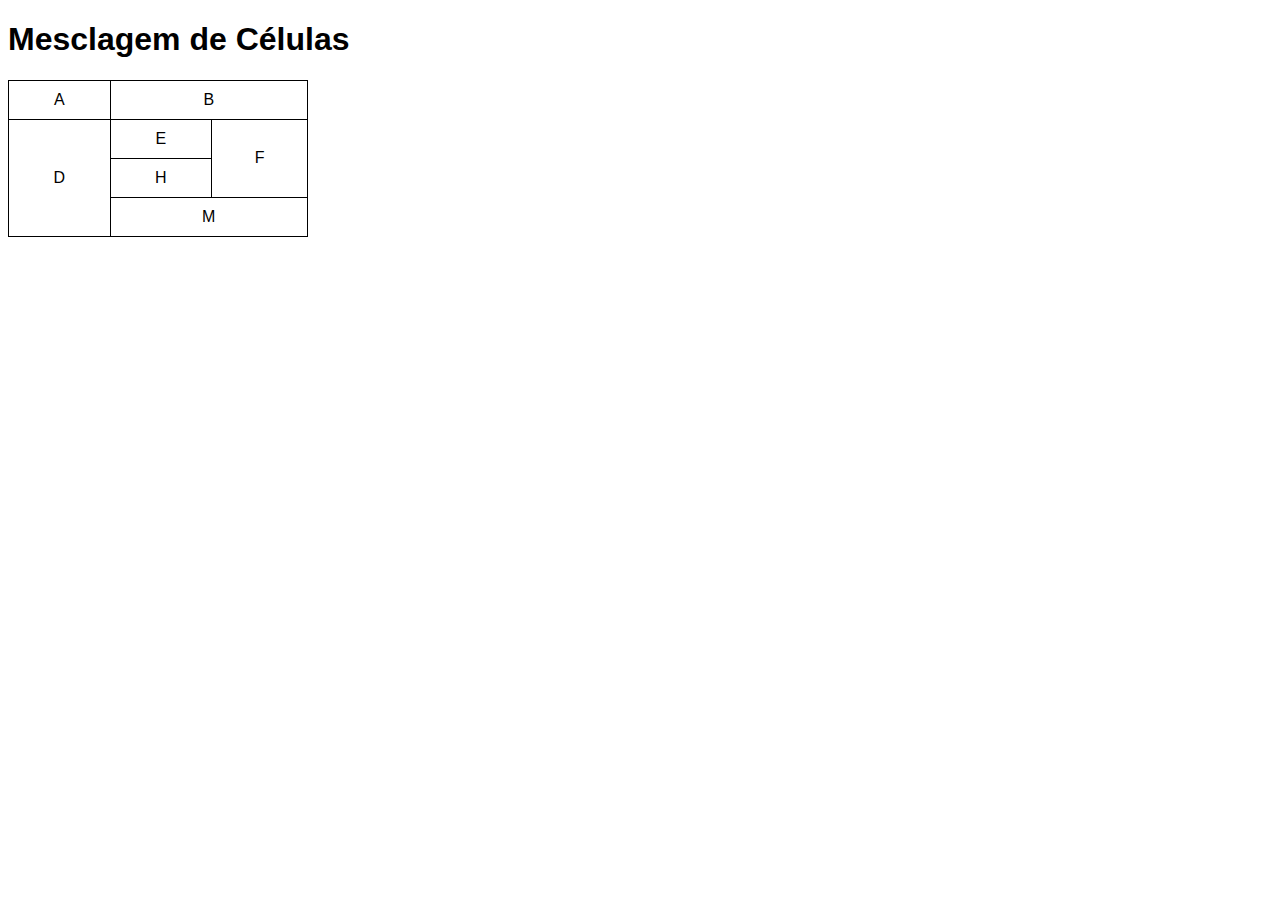
<file: Exercicios/ex002/tabela002.html>
<!DOCTYPE html>
<html lang="pt-br">
<head>
    <meta charset="UTF-8">
    <meta http-equiv="X-UA-Compatible" content="IE=edge">
    <meta name="viewport" content="width=device-width, initial-scale=1.0">
    <title>Tabelas</title>
    <style>
        body{
            font-family: Arial, Helvetica, sans-serif;
        }

        table{
            border-collapse: collapse;
            width: 300px;
        }

        td{
            border: 1px solid black;
            padding: 10px;
            text-align: center;
        }
    </style>
</head>
<body>
    <h1>Mesclagem de Células</h1>
    <table>
        <tr>
            <td>A</td>
            <td colspan="2">B</td>
            
        </tr>
        <tr>
            <td rowspan="3">D</td>
            <td>E</td>
            <td rowspan="2">F</td>
        </tr>
        <tr>
            <td>H</td>
        </tr>
        <tr>
            <td colspan="2">M</td>
        </tr>
    </table>
</body>
</html>
</file>
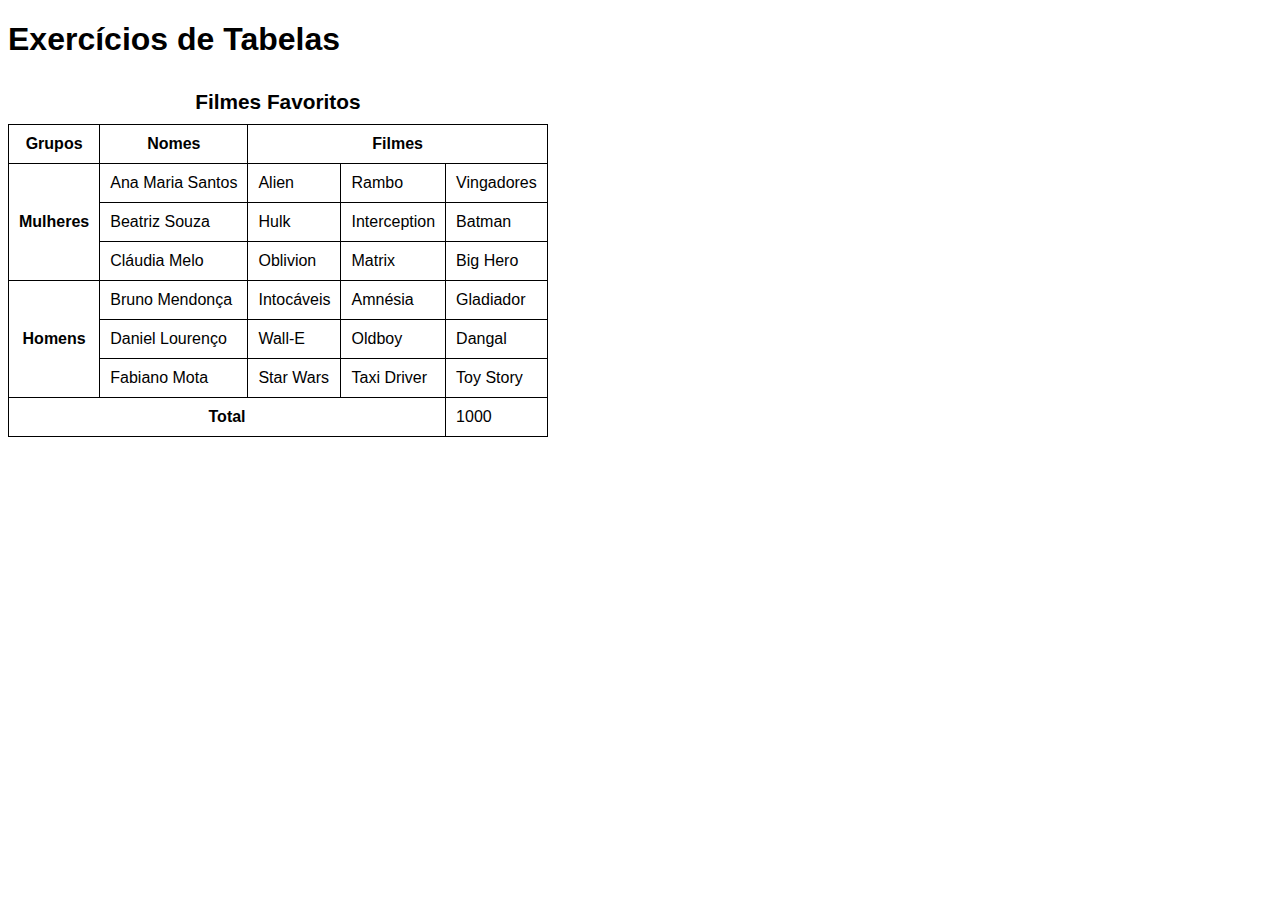
<file: Exercicios/ex002/tabela003.html>
<!DOCTYPE html>
<html lang="pt-br">
<head>
    <meta charset="UTF-8">
    <meta http-equiv="X-UA-Compatible" content="IE=edge">
    <meta name="viewport" content="width=device-width, initial-scale=1.0">
    <title>Tabelas</title>
    <style>
        body{
            font-family: Arial, Helvetica, sans-serif;
        }

        table{
            border-collapse: collapse;
        }

        caption{
            font-size: 1.3em;
            font-weight: bold;
            padding: 10px;
        }

        th,td{
            border: 1px solid black;
            padding: 10px;
        }
    </style>
</head>
<body>
    <h1>Exercícios de Tabelas</h1>
    <table>
        <caption>Filmes Favoritos</caption>
        <thead>
            <tr>
                <th scope="col">Grupos</th>
                <th scope="col">Nomes</th>
                <th colspan="3" scope="colgroup">Filmes</th>
            </tr>
        </thead>
        <tbody>
            <tr>
                <th rowspan="3" scope="rowgroup">Mulheres</th>
                <td>Ana Maria Santos</td>
                <td>Alien</td>
                <td>Rambo</td>
                <td>Vingadores</td>
            </tr>
            <tr>
                <td>Beatriz Souza</td>
                <td>Hulk</td>
                <td>Interception</td>
                <td>Batman</td>
            </tr>
            <tr>
                <td>Cláudia Melo</td>
                <td>Oblivion</td>
                <td>Matrix</td>
                <td>Big Hero</td>
            </tr>
            <tr>
                <th rowspan="3" scope="rowgroup">Homens</th>
                <td>Bruno Mendonça</td>
                <td>Intocáveis</td>
                <td>Amnésia</td>
                <td>Gladiador</td>
            </tr>
            <tr>
                <td>Daniel Lourenço</td>
                <td>Wall-E</td>
                <td>Oldboy</td>
                <td>Dangal</td>
            </tr>
            <tr>
                <td>Fabiano Mota</td>
                <td>Star Wars</td>
                <td>Taxi Driver</td>
                <td>Toy Story</td>
            </tr>
        </tbody>
        <tfoot>
            <tr>
                <th colspan="4" scope="row">Total</th>
                <td>1000</td>
            </tr>
        </tfoot>
    </table>
</body>
</html>
</file>
<file: Desafios/d001/estilo/style.css>
@charset 'UTF-8';

@import url('https://fonts.googleapis.com/css2?family=Passion+One:wght@400;700;900&display=swap');

@import url('https://fonts.googleapis.com/css2?family=Sriracha&display=swap');

:root{

    --fonte1: Verdana, Geneva, Tahoma, sans-serif;
    --fonte2: 'Passion One', cursive;
    --fonte3: 'Sriracha', cursive;
}

*{
    margin: 0px;
    padding: 0px;
}

html, body{
    min-height: 100%;
    background-color: darkgray;
    font-family: var(--fonte1);
}

header{
    background-color: black;
    color: white;
    text-align: center;
}

header > h1{
    padding-top: 50px;
    font-variant: small-caps;
    font-family: var(--fonte2);
    font-size: 9vw;

    /*
    Todas as letras Maiúsculas

    text-transform: uppercase;
    
    */
}

header > p{
    padding-bottom: 50px;
}

a{
    color: white;
    text-decoration: none;
    font-weight: bolder;
}

a:hover{
    text-decoration: underline;
}

section{
    padding-top: 10vh;
    padding-bottom: 10vh;
    padding-left: 30px;
    line-height: 2em;
    font-family: var(--fonte3);
    font-size: 3.5vw;
}

section > p{
    padding-bottom: 2em;
}

section.normal{
    background-color: white;
    color: black;

}

section.imagem{
    background-color: darkgray;
    color: white;
    box-shadow: inset 6px 6px 13px 0px rgba(0, 0, 0, 0.432);
    background-size: cover;
    background-attachment: fixed;
}

section.imagem > p{
    display: inline-block;
    padding: 5px;
    background-color: rgba(0, 0, 0, 0.377);
    text-shadow: 1px 1px 0px rgba(0, 0, 0, 0.507);
}

section#img01{
    background-image: url('../imagens/background001.jpg');
    background-position: right center;
}

section#img02{
    background-image: url('../imagens/background002.jpg');
}

footer{
    background-color: black;
    color: white;
    text-align: center;
    padding: 10px;
}
</file>
